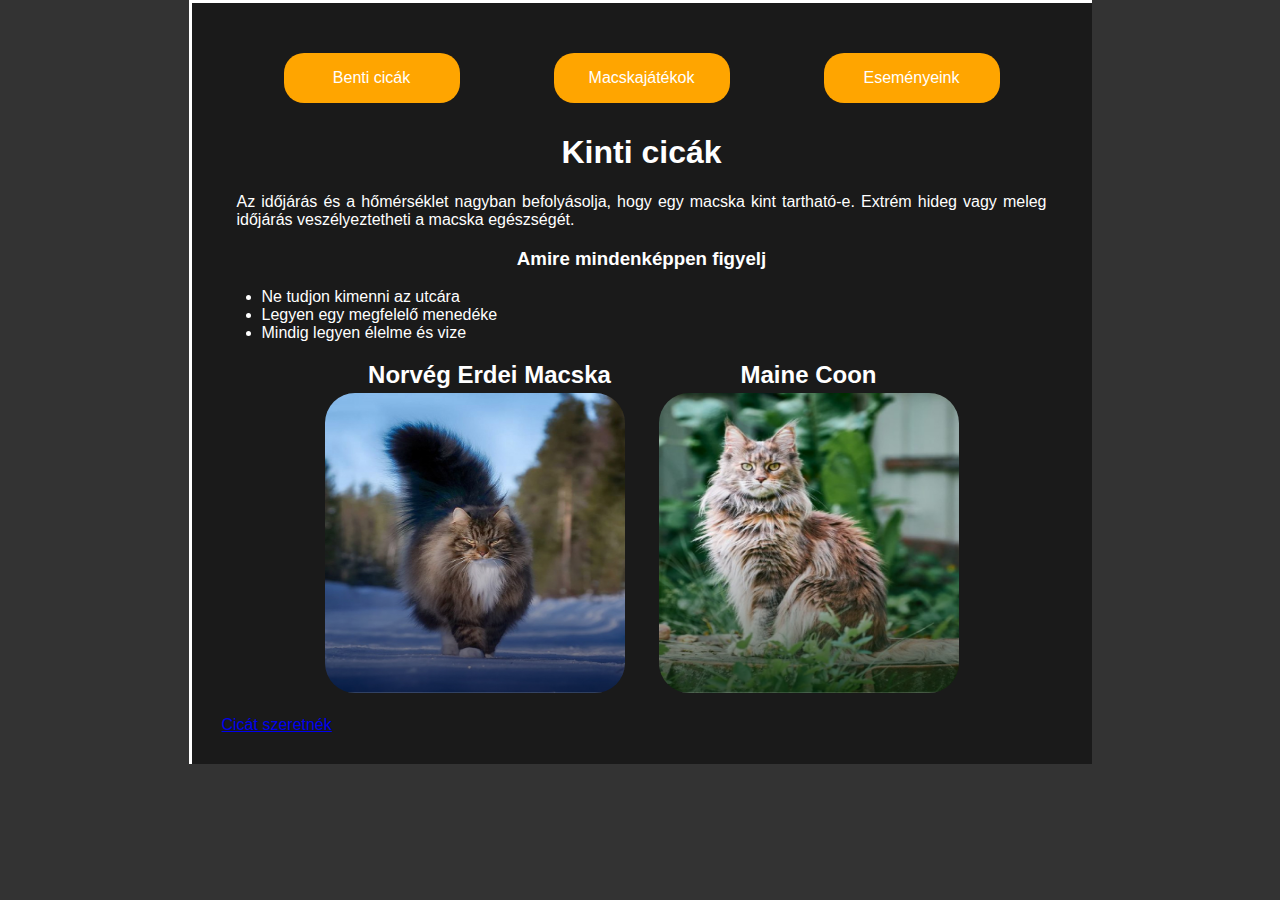
<file: index.html>
<!doctype html>
<html lang="hu">
<head>
 <meta charset="UTF-8">
  <meta name="description" content="Free Web tutorials">
  <meta name="keywords" content="HTML, CSS, JavaScript">
  <meta name="author" content="John Doe">
  <meta name="viewport" content="width=device-width, initial-scale=1.0">
	<link rel="stylesheet" href="style.css">
	<title>Kocsi Dorottya</title>
</head>
	<body>
		<main>
		<div id="tarolo">
		<div id="tartalom">
	<div class="elem">
	<div id="gomb">
		<ul>
			<li><a class="gomb1" href="harmadik.html">Benti cicák</a></li>
			<li><a class="gomb2" href="negyedik.html">Macskajátékok</a></li>
			<li><a class="gomb3" href="otodik.html">Eseményeink</a></li>
        </ul>
		</div>
	<h1>Kinti cicák</h1>
	<p>Az időjárás és a hőmérséklet nagyban befolyásolja, hogy egy macska kint tartható-e. Extrém hideg vagy meleg időjárás veszélyeztetheti a macska egészségét.
</p>
	<h3>Amire mindenképpen figyelj</h3>
	<nav>
		<ul>
		<li>Ne tudjon kimenni az utcára</li>
		<li>Legyen egy megfelelő menedéke</li>
		<li>Mindig legyen élelme és vize</li>
		</ul>
		</nav>
				<table>
				<tr>
				<td><h2 class="sznorveg">Norvég Erdei Macska</h2></td>
				<td><h2 class="szmaine">Maine Coon</h2></td>
			</tr>
			<tr>
				<td><img class="norveg" src="norveg.jpg" alt="Norveg"></td>
				<td><img class="maine" src="main.jpg" alt="Maine"></td>
			</tr>
			</table>
		</div>
		<div class="menu">
			<a href="masodik.html">Cicát szeretnék</a>
		</div>
		</div>
	</div>
	</main>
</body>
</file>
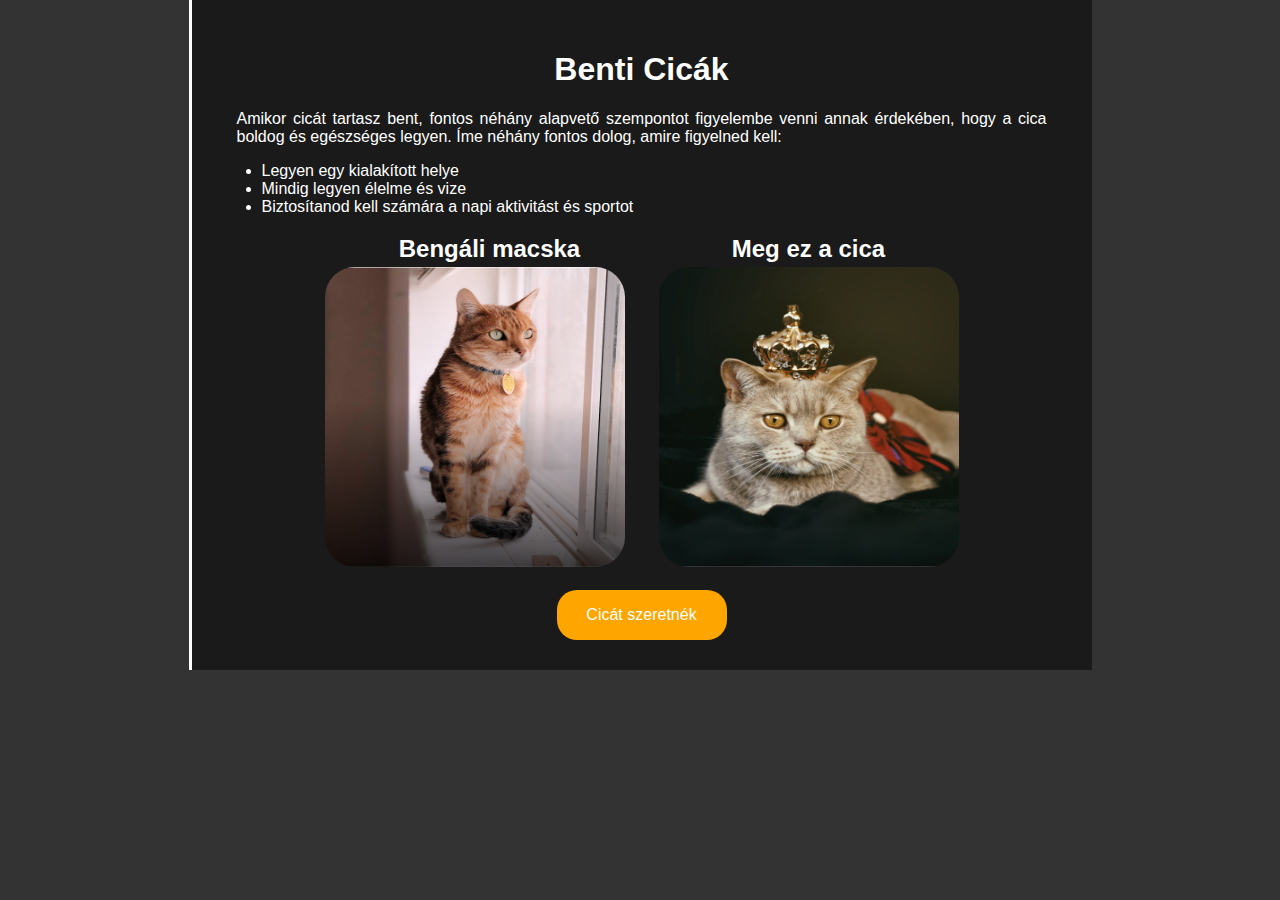
<file: harmadik.html>
<!doctype html>
<html lang="hu">
<head>
 <meta charset="UTF-8">
  <meta name="description" content="Free Web tutorials">
  <meta name="keywords" content="HTML, CSS, JavaScript">
  <meta name="author" content="John Doe">
  <meta name="viewport" content="width=device-width, initial-scale=1.0">
	<link rel="stylesheet" href="style1.css">
	<title>Kocsi Dorottya</title>
</head>
	<body>
		<main>
		<div id="tarolo">
		<div id="tartalom">
	<div class="elem">
	<h1>Benti Cicák</h1>
	<p>Amikor cicát tartasz bent, fontos néhány alapvető szempontot figyelembe venni annak érdekében, hogy a cica boldog és egészséges legyen. Íme néhány fontos dolog, amire figyelned kell:
</p>
	<nav>
		<ul>
		<li>Legyen egy kialakított helye</li>
		<li>Mindig legyen élelme és vize</li>
		<li>Biztosítanod kell számára a napi aktivitást és sportot</li>
		</ul>
		</nav>
				<table>
				<tr>
				<td><h2 class="szbengali">Bengáli macska</h2></td>
				<td><h2 class="szcica">Meg ez a cica</h2></td>
			</tr>
			<tr>
				<td><img class="bengali" src="bengali.jpg" alt="Bengali"></td>
				<td><img class="cica" src="cica.jpg" alt="Cica"></td>
			</tr>
			</table>
		</div>
		<div id="menu">
			<a href="masodik.html">Cicát szeretnék</a> 
		</div>
		</div>
	</div>
	</main>
</body>
</file>
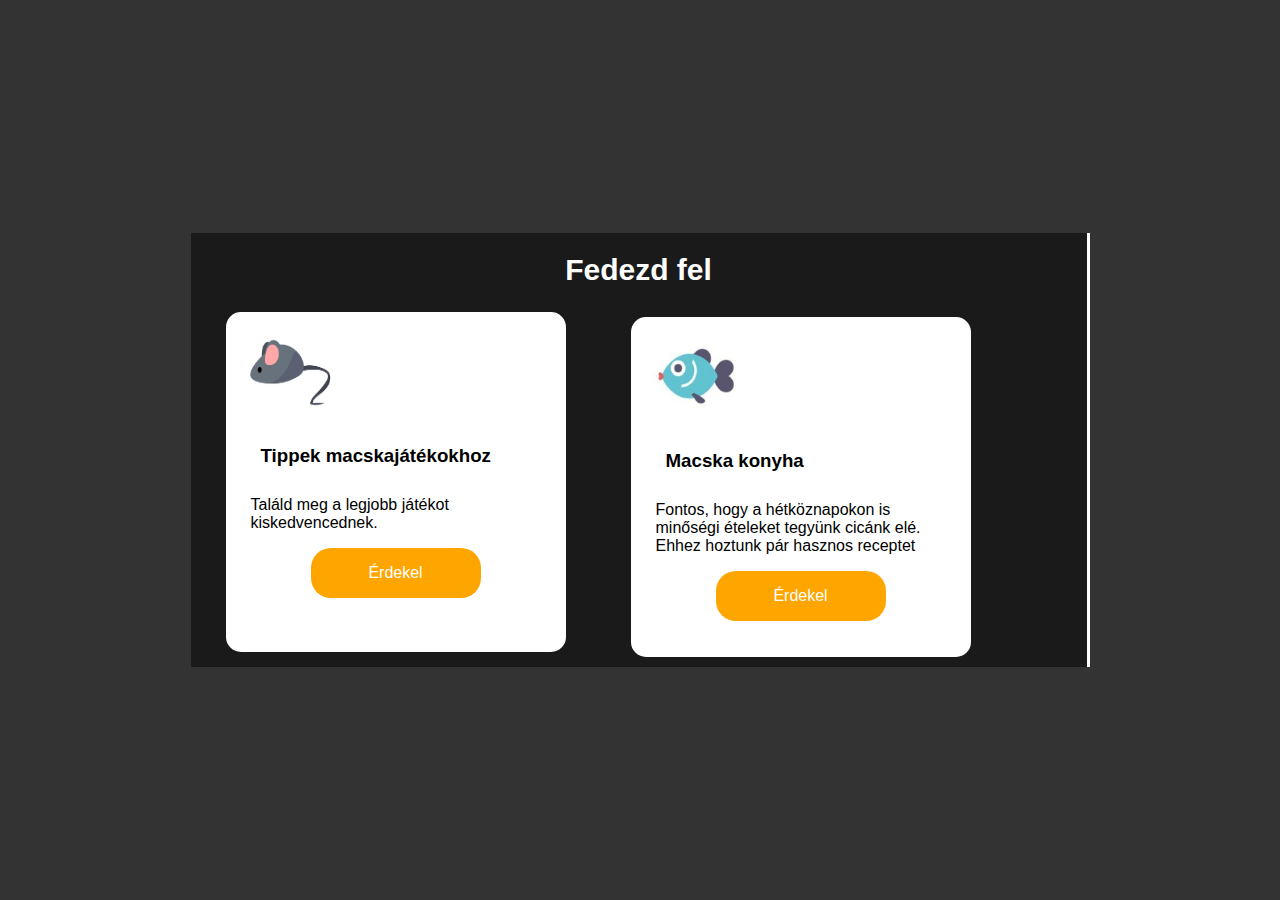
<file: negyedik.html>
<!doctype html>
<html lang="hu">
<head>
 <meta charset="UTF-8">
  <meta name="description" content="Free Web tutorials">
  <meta name="keywords" content="HTML, CSS, JavaScript">
  <meta name="author" content="John Doe">
  <meta name="viewport" content="width=device-width, initial-scale=1.0">
	<link rel="stylesheet" href="style2.css">
	<title>Kocsi Dorottya</title>
</head>
<body>
	<main>
		<div id="tarolo">
		<h1>Fedezd fel</h1>
			<div id="fejlec">
				<div class="tartalom">
				<div class="eger">
					<img src="egér.jpg" alt="egér">
					<h3>Tippek macskajátékokhoz</h3>
					<p>Találd meg a legjobb játékot kiskedvencednek.</p>
					<div id="gomb">
						<a href="masodik.html">Érdekel</a> 
					</div>
				</div>
				<div class="tartalom">
				<div class="hal">
					<img src="hal.jpg" alt="hal">
					<h3>Macska konyha</h3>
					<p>Fontos, hogy a hétköznapokon is minőségi ételeket tegyünk cicánk elé. Ehhez hoztunk pár hasznos receptet</p>
					<div id="menu">
						<a href="masodik.html">Érdekel</a> 
						</div>
					</div>
				</div>
			</div>
		</div>
		</div>
	</main>
</body>
</file>
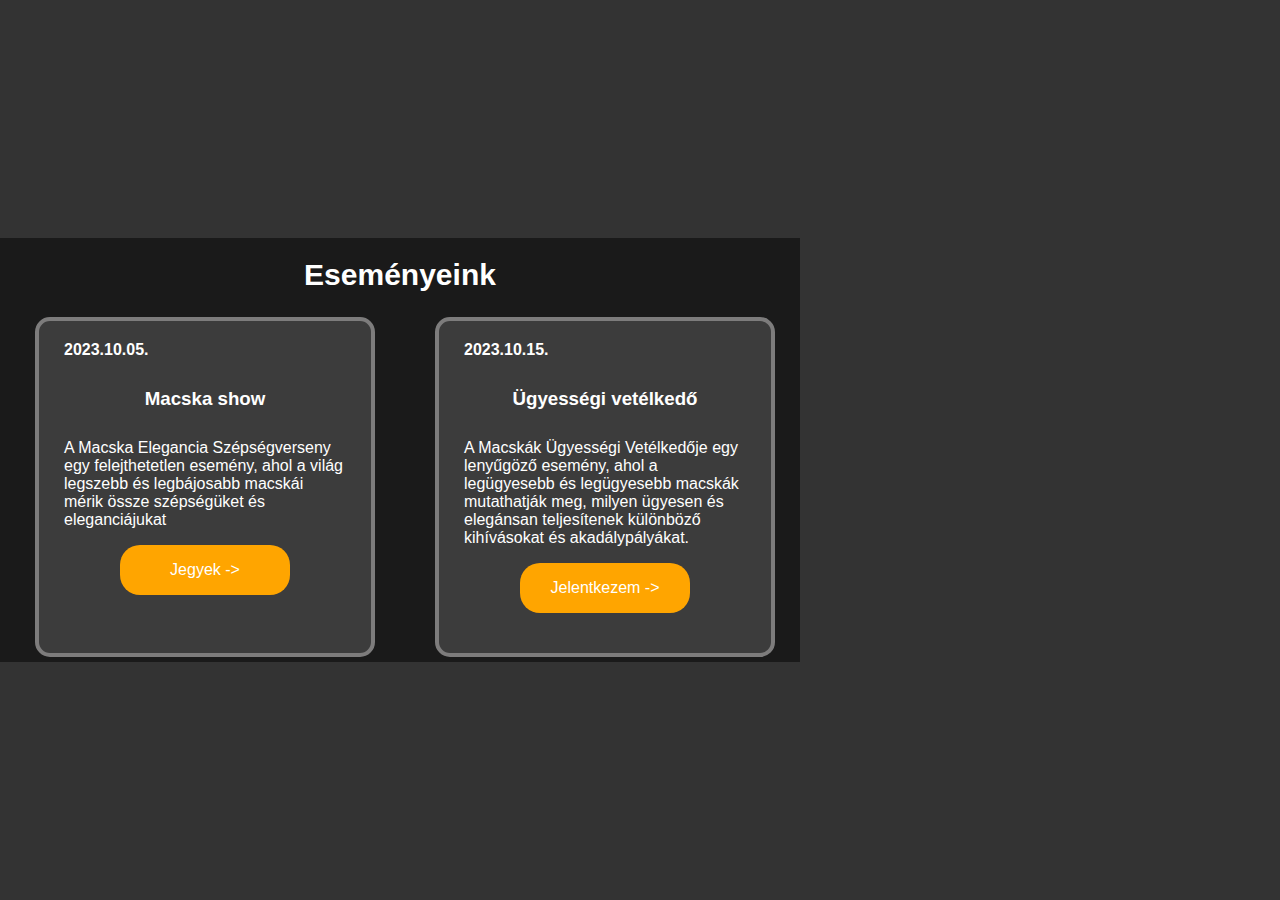
<file: otodik.html>
<!doctype html>
<html lang="hu">
<head>
 <meta charset="UTF-8">
  <meta name="description" content="Free Web tutorials">
  <meta name="keywords" content="HTML, CSS, JavaScript">
  <meta name="author" content="John Doe">
  <meta name="viewport" content="width=device-width, initial-scale=1.0">
	<link rel="stylesheet" href="style3.css">
	<title>Kocsi Dorottya</title>
</head>
<body>
	<main>
		<div id="tarolo">
		<h1>Eseményeink</h1>
			<div class="tartalom">
				<div class="macska">
				<h4>2023.10.05.</h4>
				<h3>Macska show</h3>
					<p>A Macska Elegancia Szépségverseny egy felejthetetlen esemény, ahol a világ legszebb és legbájosabb macskái mérik össze szépségüket és eleganciájukat</p>
					<div id="menu">
						<a href="masodik.html">Jegyek -></a> 
					</div>
				</div>
				<div class="vetelkedo">
				<h4>2023.10.15.</h4>
					<h3>Ügyességi vetélkedő</h3>
					<p>A Macskák Ügyességi Vetélkedője egy lenyűgöző esemény, ahol a legügyesebb és legügyesebb macskák mutathatják meg, milyen ügyesen és elegánsan teljesítenek különböző kihívásokat és akadálypályákat.</p>
					<div id="gomb">
						<a href="harmadik.html">Jelentkezem -></a> 
					</div>
				</div>
			</div>
		</div>
	</main>
</body>
</file>
<file: style.css>
ul.a {
  list-style-type: circle;
}
body.h2{
	font-size:20px;
}
body{

	background:rgb(51, 51, 51);
	font-family:Arial, Verdana, sans-serif;
	color:white;
	font-size:12pt;
	margin:0px;
}
h1{
	text-align:center;
}
h3{
	text-align:center;
}
#tarolo{
	border-left: 3px solid white; 
	margin-left: 3px;
	border-top: 3px solid white;
	margin-top: 3px;
	width:90%;
	max-width:900px;
	background-color:rgb(26, 26, 26);
	text-align:justify;
	margin:auto;
	padding:0px;
	margin-bottom: 20px;
}
#tartalom{
	padding:30px;
}
p{
	margin-left:15px;
	margin-right:15px;
}
#elem{
	text-align:center;
	display:grid;
	grid-template-columns:1fr 1fr;
	gap:10px;
}
.norveg{
	margin-top:0px;
	width:150px;
	float:left;
	height:300px;
	width:300px;
	border-radius:10%;
	margin-right:30px;
	margin-bottom:20px;
}
.maine{
	margin-top:0px;
	width:150px;
	float:right;
	height:300px;
	width:300px;
	border-radius:10%;
	margin-bottom:20px;
}
.sznorveg{
	text-align:center;
	margin:auto;
}
.szmaine{
	text-align:center;
	margin:auto;
}
table{
	margin-left:auto;
	margin-right:auto;
}
.torles{
	clear:both;
}	
#gomb ul {
	justify-content: center;  
	align-items: center;
	list-style-type: none;
    padding: 10px;
    margin: 10px;
    display: grid;
    grid-template-columns: 1fr 1fr 1fr;
    gap:10px;
}
	
.gomb1{
	width: 60%; 
    height: 30px; 
	display: flex; 
	justify-content: center;  
	align-items: center;
	text-decoration:none;
	background-color:orange;
	text-align:center;
    border-radius: 20px;
    padding: 10px;
    color: #ffffff;
	margin:auto;
}
	
.gomb2{
	width: 60%; 
    height: 30px; 
	display: flex; 
	justify-content: center;  
	align-items: center;
	text-decoration:none;
	background-color:orange;
	text-align:center;
    border-radius: 20px;
    padding: 10px;
    color: #ffffff;
	margin:auto;
}
	
.gomb3{
	width: 60%; 
    height: 30px; 
	display: flex; 
	justify-content: center;  
	align-items: center;
	text-decoration:none;
	background-color:orange;
	text-align:center;
    border-radius: 20px;
    padding: 10px;
    color: #ffffff;
	margin:auto;
}
#menu a{
	width: 30%; 
    height: 30px; 
	display: flex; 
	justify-content: center;  
	align-items: center;
	text-decoration:none;
	background-color:orange;
	text-align:center;
    border-radius: 20px;
    padding: 10px;
    color: #ffffff;
	margin:auto;
}    
#menu a:visited {
	color: white;
}
#menu a:hover {
	background-color: orangered;
	color:white;
}
#menu a:active{
	background-color: white;	
}

 #gomb a:visited {
 color:white;
 }
 #gomb a:hover {
	 background-color: orangered;
	 color:white;
 }
 #gomb a:active {
	 background-color: white;
 }
</file>
<file: style1.css>
ul.a {
  list-style-type: circle;
}
body.h2{
	font-size:20px;
}
body{

	background:rgb(51, 51, 51);
	font-family:Arial, Verdana, sans-serif;
	color:white;
	font-size:12pt;
	margin:0px;
}
h1{
	text-align:center;
}
#tarolo{
	border-left: 3px solid white; 
	margin-left: 3px;
	width:90%;
	max-width:900px;
	background-color:rgb(26, 26, 26);
	text-align:justify;
	margin:auto;
	padding:0px;
	margin-bottom: 20px;
}
#tartalom{
	padding:30px;
}
p{
	margin-left:15px;
	margin-right:15px;
}
#elem{
	text-align:center;
	display:grid;
	grid-template-columns:1fr 1fr;
	gap:10px;
}
.bengali{
	margin-top:0px;
	width:150px;
	float:left;
	height:300px;
	width:300px;
	border-radius:10%;
	margin-right:30px;
	margin-bottom:20px;
}
.cica{
	margin-top:0px;
	width:150px;
	float:right;
	height:300px;
	width:300px;
	border-radius:10%;
	margin-bottom:20px;
}
.szbengali{
	text-align:center;
	margin:auto;
}
.szcica{
	text-align:center;
	margin:auto;
}
table{
	margin-left:auto;
	margin-right:auto;
}
.torles{
	clear:both;
}	
#menu a{
	 width: 150px; 
    height: 30px; 
	display: flex; 
	justify-content: center;  
	align-items: center;
	text-decoration:none;
	background-color:orange;
	text-align:center;
    border-radius: 20px;
    padding: 10px;
    color: #ffffff;
	margin:auto;
}    
#menu a:visited {
	color: white;
}

#menu a:hover {
	background-color: orangered;
	color:white;
}
#menu a:active{
	background-color: white;	
}
</file>
<file: style2.css>
ul.a {
  list-style-type: circle;
}
body{
	background:rgb(51, 51, 51);
	font-family:Arial, Verdana, sans-serif;
	color:white;
	font-size:12pt;
	justify-content:space-between;
	align-items:center;
	height:100vh;
	margin:0;
	display:flex;
}
h1{
	text-align:center;
	font-size:30px;
	padding-top:20px;
	color:white;
}
#tarolo{
	border-right: 3px solid white; 
	margin-left: 3px;
	width:70%;
	background-color:rgb(26, 26, 26);
	text-align:justify;
	margin:auto;
	padding:0px;
	margin-bottom: 20px;
}
#fejlec{
	width:80%;
	height:60%;
	display:flex;
	padding: auto;
}
h3{
	padding:10px;
	margin-left:15px;
	margin-right:15px;
	color:black;
}
p{
	margin-left:15px;
	margin-right:15px;
	color:black;
}
.tartalom{
	display: grid;
    grid-template-columns: 1fr 1fr;
    gap: 60px;
	padding:5px;
}
.fejlec h1{
    font-size: 28px;
    color: #ffffff;
}
.hal{
    background-color: #ffffff;
    border-radius: 15px;
    width: 320px;
    max-width: 320px;
    height: 320px;
    margin-right: 30px;
    text-align: left;
    padding: 10px;
}
.hal img{
    width: 90px;
    height: 80px;
    margin: 10px 0px 0px 10px;
}

.eger img{
    width: 90px;
    height: 80px;
    margin: 10px 0px 0px 10px;
}
.eger{
    background-color: #ffffff;
    border-radius: 15px;
    width: 320px;
    max-width: 320px;
    height: 320px;
    margin-left: 30px;
    text-align: left;
    padding: 10px;
}
.torles{
	clear:both;
}	
#menu a{
	width: 150px; 
    height: 30px; 
	display: flex; 
	justify-content: center;  
	align-items: center;
	text-decoration:none;
	background-color:orange;
	text-align:center;
    border-radius: 20px;
    padding: 10px;
    color: #ffffff;
	margin:auto;
}    
#menu a:visited {
	color: white;
}

#menu a:hover {
	background-color: orangered;
	color:white;
}
#menu a:active{
	background-color: white;	
}
#gomb a{
	width: 150px; 
    height: 30px; 
	display: flex; 
	justify-content: center;  
	align-items: center;
	text-decoration:none;
	background-color:orange;
	text-align:center;
    border-radius: 20px;
    padding: 10px;
    color: #ffffff;
	margin:auto;
}    
#gomb a:visited {
	color: white;
}

#gomb a:hover {
	background-color: orangered;
	color:white;
}
#gomb a:active{
	background-color: white;	
}
</file>
<file: style3.css>
ul.a {
  list-style-type: circle;
}
body{
	background:rgb(51, 51, 51);
	font-family:Arial, Verdana, sans-serif;
	color:black;
	font-size:12pt;
	justify-content:space-between;
	align-items:center;
	height:100vh;
	margin:0;
	display:flex;
}
h1{
	color:white;
	text-align:center;
	font-size:30px;
	padding-top:20px;
}
h4{
	text-align:left;
	margin:auto;
	margin-left:15px;
	margin-top:10px;
	color:white;
}
#tarolo{ 
   max-width: 800px;
    width: 100%;
	margin-left: 3px;
	background-color:rgb(26, 26, 26);
	text-align:justify;
	margin:auto;
	padding:0px;
	margin-bottom: 20px;
}
.tartalom{
	display: grid;
    grid-template-columns: 1fr 1fr;
    gap: 60px;
	padding:5px;
}
h3{
	padding:10px;
	margin-left:15px;
	margin-right:15px;
	text-align:center;
	color:white;
}
p{
	margin-left:15px;
	margin-right:15px;
	color:white;
}
.macska{
    background-color: #3c3c3c;
    border-radius: 15px;
    border: 4px solid #7d7c7c;
    width: 312px;
    max-width: 312px;
    height: 312px;
    max-height: 340px;
    margin-left: 30px;
    text-align: left;
    padding: 10px;
}

.vetelkedo{
    background-color: #3c3c3c;
    border-radius: 15px;
    border: 4px solid #7d7c7c;
    width: 312px;
    max-width: 312px;
    height: 312px;
    margin-right: 30px;
    text-align: left;
    padding: 10px;
}
.torles{
	clear:both;
}	
#menu a{
	margin: 35px 0px 0px 25px;
	width: 150px; 
    height: 30px; 
	display: flex; 
	justify-content: center;  
	align-items: center;
	text-decoration:none;
	background-color:orange;
	text-align:center;
    border-radius: 20px;
	border-color:orange;
    padding: 10px;
    color: #ffffff;
	margin:auto;
	margin-bottom:10px;
}    
#menu a:visited {
	border-color:#CB7006;
}

#menu a:hover {
	background-color:#CB7006;
	color:black;
}
#menu a:active{
	background-color: #CB7006;	
}
#gomb a{
	margin: 35px 0px 0px 25px;
	width: 150px; 
    height: 30px; 
	display: flex; 
	justify-content: center;  
	align-items: center;
	text-decoration:none;
	background-color:orange;
	text-align:center;
    border-radius: 20px;
	border-color:orange;
    padding: 10px;
    color: #ffffff;
	margin:auto;
	margin-bottom:10px;
}    
#gomb a:visited {
	border-color:#CB7006;
}

#gomb a:hover {
	background-color:#CB7006;
	color:black;
}
#gomb a:active{
	background-color: #CB7006;	
}
</file>
